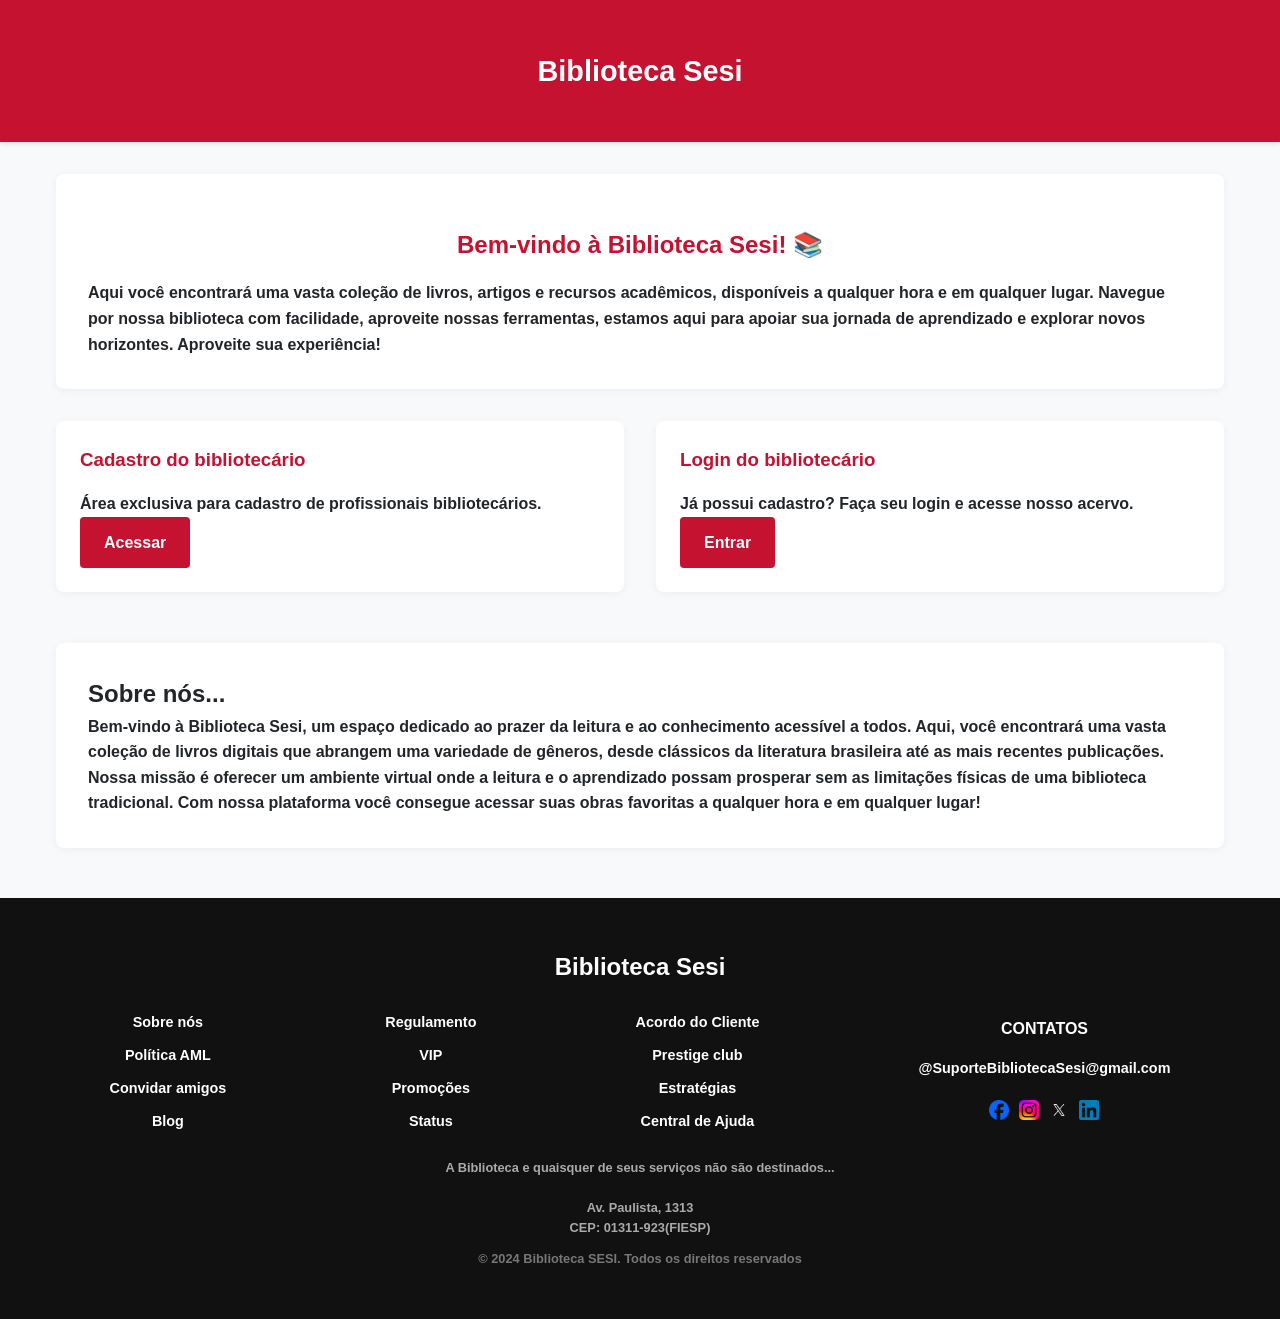
<file: index.html>
<!DOCTYPE html>
<html lang="pt-BR">

<head>
    <meta charset="UTF-8">
    <meta name="viewport" content="width=device-width, initial-scale=1.0">
    <title>Biblioteca Sesi - Portal de Conhecimento</title>
    <link rel="stylesheet" href="css/estilo.css">
    <link rel="icon" href="img/livro.png">
</head>

<body>
    <header class="cabecalho-principal">
        <nav class="navegacao-index">
            <a style="display: flex; justify-content: center;" href="index.html" class="logo">Biblioteca Sesi</a>
        </nav>
    </header>

    <main class="main">
        <section class="secao-bem-vindo">
            <h1 class="titulo-bem-vindo">Bem-vindo à Biblioteca Sesi! 📚</h1>
            <p>
                Aqui você encontrará uma vasta coleção de livros, artigos e recursos acadêmicos,
                disponíveis a qualquer hora e em qualquer lugar. Navegue por nossa biblioteca com facilidade,
                aproveite nossas ferramentas, estamos aqui para apoiar sua jornada de aprendizado e explorar
                novos horizontes. Aproveite sua experiência!
            </p>
        </section>

        <div class="container-cards">
            <div class="card">
                <h3>Cadastro do bibliotecário</h3>
                <p>Área exclusiva para cadastro de profissionais bibliotecários.</p>
                <a href="Cadastro_De_Usuário.html" class="btn">Acessar</a>
            </div>

            <div class="card">
                <h3>Login do bibliotecário</h3>
                <p>Já possui cadastro? Faça seu login e acesse nosso acervo.</p>
                <a href="login_usuário.html" class="btn">Entrar</a>
            </div>


        </div>
        <br><br>
        <section class="secao-bem-vindo">
            <h2>Sobre nós...</h2>
            <p>
                Bem-vindo à Biblioteca Sesi, um espaço dedicado ao prazer da leitura e ao conhecimento
                acessível a todos. Aqui, você encontrará uma vasta coleção de livros digitais que abrangem
                uma variedade de gêneros, desde clássicos da literatura brasileira até as mais recentes
                publicações. Nossa missão é oferecer um ambiente virtual onde a leitura e o aprendizado
                possam prosperar sem as limitações físicas de uma biblioteca tradicional. Com nossa
                plataforma você consegue acessar suas obras favoritas a qualquer hora e em qualquer lugar!
            </p>
        </section>
    </main>

    <footer class="rodape-principal">
        <div class="container">
            <div class="logo">
                <p>Biblioteca Sesi</p>
            </div>

            <div class="rodape-links">
                <div class="informacoes">
                    <a href="#">Sobre nós</a>
                    <a href="#">Política AML</a>
                    <a href="#">Convidar amigos</a>
                    <a href="#">Blog</a>
                </div>

                <div class="informacoes">
                    <a href="#">Regulamento</a>
                    <a href="#">VIP</a>
                    <a href="#">Promoções</a>
                    <a href="#">Status</a>
                </div>

                <div class="informacoes">
                    <a href="#">Acordo do Cliente</a>
                    <a href="#">Prestige club</a>
                    <a href="#">Estratégias</a>
                    <a href="#">Central de Ajuda</a>
                </div>

                <div class="redes-sociais">
                    <p>CONTATOS</p>
                    <a href="mailto:support@biblioteca.com">@SuporteBibliotecaSesi@gmail.com</a>
                    <div class="social-icons">
                        <a href="#"><img src="img/download-removebg-preview1.png" alt="Facebook"></a>
                        <a href="#"><img src="img/download__1_-removebg-preview.png" alt="Instagram"></a>
                        <a href="#"><img src="img/x.png" alt="Twitter"></a>
                        <a href="#"><img src="img/likendin.png" alt="Telegram"></a>
                    </div>
                </div>
            </div>

            <div class="aviso-legal">
                <p>A Biblioteca e quaisquer de seus serviços não são destinados...</p>
            </div>

            <div class="endereco">
                <p>Av. Paulista, 1313<br>CEP: 01311-923(FIESP)</p>
            </div>

            <p class="copyright">© 2024 Biblioteca SESI. Todos os direitos reservados</p>
        </div>
    </footer>
    <div vw class="enabled">
        <div vw-access-button class="active"></div>
        <div vw-plugin-wrapper>
            <div class="vw-plugin-top-wrapper"></div>
        </div>
    </div>
    <script src="https://vlibras.gov.br/app/vlibras-plugin.js"></script>
    <script>
        new window.VLibras.Widget('https://vlibras.gov.br/app');
    </script>

</body>

</html>
</file>
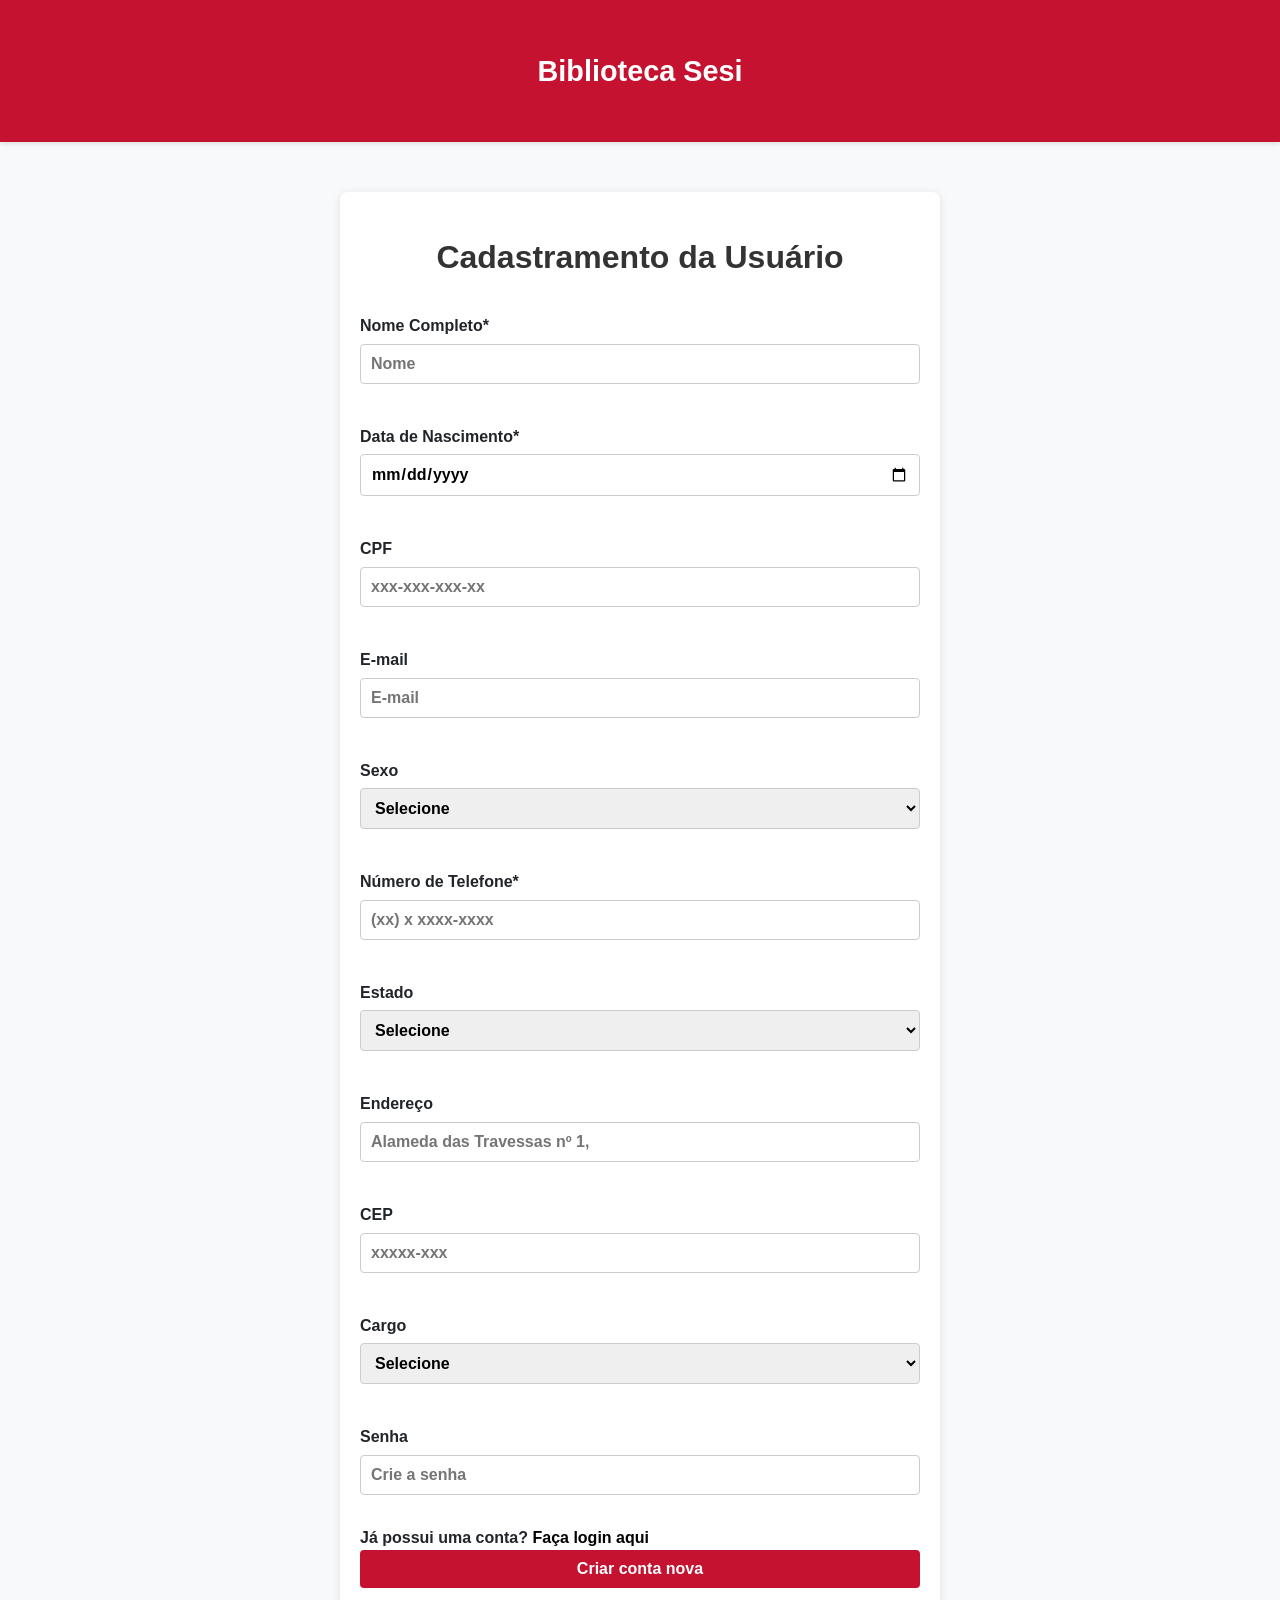
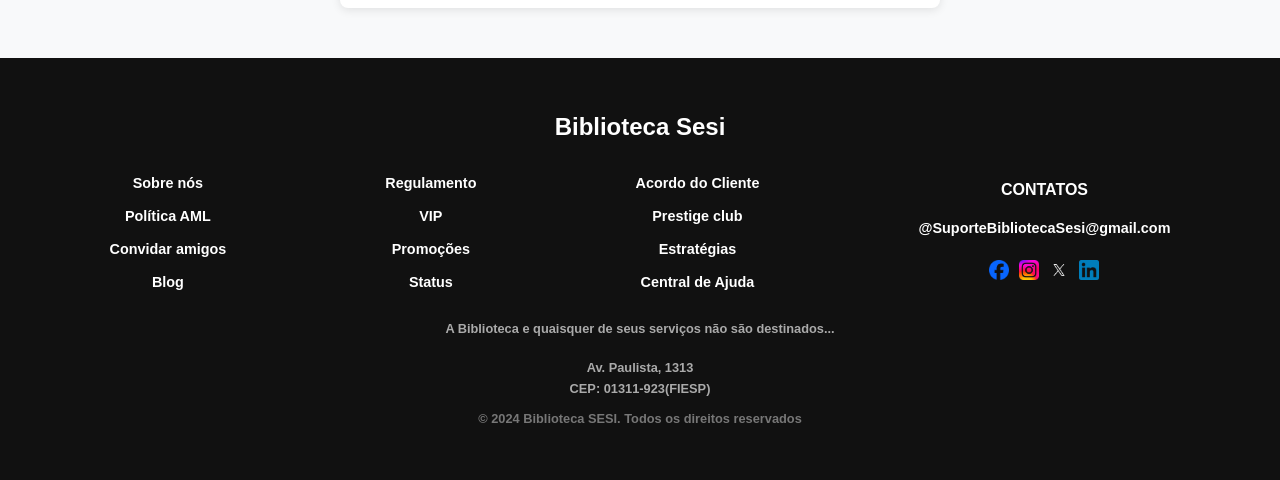
<file: Cadastro_De_Usuário.html>
<!DOCTYPE html>
<html lang="pt-br">

<head>
    <meta charset="UTF-8">
    <meta name="viewport" content="width=device-width, initial-scale=1.0">
    <title>Cadastro de Usuário | Biblioteca SESI</title>
    <link rel="icon" href="img/livro.png">
    <link rel="stylesheet" href="css/estilo.css">
</head>

<body>
    <header class="cabecalho-principal">
        <nav class="navegacao-index">
            <a style="display: flex; justify-content: center;" href="index.html" class="logo">Biblioteca Sesi</a>
        </nav>
    </header>

    <main class="main-content">
        <form action="Cadastro_De_Usuario.php" method="post" class="form-cadastro">
            <h1 class="form-title">Cadastramento da Usuário</h1>

            <div class="form-group">
                <label for="nome" class="form-label">Nome Completo*</label>
                <input type="text" id="nome" name="nome" placeholder="Nome" required class="form-input">
            </div>

            <div class="form-group">
                <label for="dt_de_nasc" class="form-label">Data de Nascimento*</label>
                <input type="date" id="dt_de_nasc" name="dt_de_nasc" required class="form-input">
            </div>

            <div class="form-group">
                <label for="cpf" class="form-label">CPF</label>
                <input type="text" id="cpf" name="cpf" placeholder="xxx-xxx-xxx-xx" maxlength="14" required
                    class="form-input">
            </div>

            <div class="form-group">
                <label for="email" class="form-label">E-mail</label>
                <input type="email" id="email" name="email" placeholder="E-mail" required class="form-input">
            </div>

            <div class="form-group">
                <label for="sexo" class="form-label">Sexo</label>
                <select name="sexo" id="sexo" class="form-select" required>
                    <option value="selecione">Selecione</option>
                    <option value="masculino">Masculino</option>
                    <option value="feminino">Feminino</option>
                </select>
            </div>

            <div class="form-group">
                <label for="tel" class="form-label">Número de Telefone*</label>
                <input type="text" id="tel" name="telefone" placeholder="(xx) x xxxx-xxxx" required maxlength="13"
                    class="form-input">
            </div>

            <div class="form-group">
                <label for="estado" class="form-label">Estado</label>
                <select id="estado" name="estado" class="form-select" required>
                    <option value="selecione">Selecione</option>
                    <optgroup label="Sudeste">
                        <option value="saopaulo">São Paulo</option>
                        <option value="riodejaneiro">Rio de Janeiro</option>
                        <option value="minasgerais">Minas Gerais</option>
                        <option value="espiritosanto">Espírito Santo</option>
                    </optgroup>
                    <optgroup label="Sul">
                        <option value="parana">Paraná</option>
                        <option value="santacatarina">Santa Catarina</option>
                        <option value="riograndedosul">Rio Grande do Sul</option>
                    </optgroup>
                    <optgroup label="Centro-Oeste">
                        <option value="goias">Goiás</option>
                        <option value="matogrosso">Mato Grosso</option>
                        <option value="matogrossodosul">Mato Grosso do Sul</option>
                    </optgroup>
                    <optgroup label="Norte">
                        <option value="amazonas">Amazonas</option>
                        <option value="para">Pará</option>
                        <option value="acre">Acre</option>
                        <option value="amapa">Amapá</option>
                        <option value="rondonia">Rondônia</option>
                        <option value="roraima">Roraima</option>
                        <option value="tocantins">Tocantins</option>
                    </optgroup>
                    <optgroup label="Nordeste">
                        <option value="bahia">Bahia</option>
                        <option value="alagoas">Alagoas</option>
                        <option value="ceara">Ceará</option>
                        <option value="maranhao">Maranhão</option>
                        <option value="paraiba">Paraíba</option>
                        <option value="pernambuco">Pernambuco</option>
                        <option value="piaui">Piauí</option>
                        <option value="riograndedonorte">Rio Grande do Norte</option>
                        <option value="sergipe">Sergipe</option>
                    </optgroup>
                </select>
            </div>

            <div class="form-group">
                <label for="endereco" class="form-label">Endereço</label>
                <input type="text" id="endereco" name="endereco" placeholder="Alameda das Travessas nº 1," required
                    class="form-input">
            </div>

            <div class="form-group">
                <label for="cep" class="form-label">CEP</label>
                <input type="text" id="cep" name="cep" placeholder="xxxxx-xxx" maxlength="9" required
                    class="form-input">
            </div>

            <div class="form-group">
                <label for="cargo" class="form-label">Cargo</label>
                <select name="cargo" id="cargo" class="form-select" required>
                    <option value="selecione">Selecione</option>
                    <option value="professor(a)">Professor(a)</option>
                    <option value="diretor(a)">Direitor(a)</option>
                    <option value="coordenador(a)">Coordenador(a)</option>
                    <option value="reitor(a)">Reitor(a)</option>
                    <option value="direito(a)">Direito(a)</option>
                    <option value="procurador_institucional">Procurador Institucional</option>
                </select>
            </div>

            <div class="form-group">
                <label for="senha" class="form-label">Senha</label>
                <input type="password" id="senha" name="senha" placeholder="Crie a senha" minlength="6" maxlength="20"
                    required class="form-input">
            </div>

            <p class="texto-ajuda">Já possui uma conta? <a href="login_usuário.html">Faça login aqui</a></p>
            <button type="submit" class="form-button">Criar conta nova</button>
        </form>
    </main>
    <footer class="rodape-principal">
        <div class="container">
            <div class="logo">
                <p>Biblioteca Sesi</p>
            </div>

            <div class="rodape-links">
                <div class="informacoes">
                    <a href="#">Sobre nós</a>
                    <a href="#">Política AML</a>
                    <a href="#">Convidar amigos</a>
                    <a href="#">Blog</a>
                </div>

                <div class="informacoes">
                    <a href="#">Regulamento</a>
                    <a href="#">VIP</a>
                    <a href="#">Promoções</a>
                    <a href="#">Status</a>
                </div>

                <div class="informacoes">
                    <a href="#">Acordo do Cliente</a>
                    <a href="#">Prestige club</a>
                    <a href="#">Estratégias</a>
                    <a href="#">Central de Ajuda</a>
                </div>

                <div class="redes-sociais">
                    <p>CONTATOS</p>
                    <a href="mailto:support@biblioteca.com">@SuporteBibliotecaSesi@gmail.com</a>
                    <div class="social-icons">
                        <a href="#"><img src="img/download-removebg-preview1.png" alt="Facebook"></a>
                        <a href="#"><img src="img/download__1_-removebg-preview.png" alt="Instagram"></a>
                        <a href="#"><img src="img/x.png" alt="Twitter"></a>
                        <a href="#"><img src="img/likendin.png" alt="Telegram"></a>
                    </div>
                </div>
            </div>

            <div class="aviso-legal">
                <p>A Biblioteca e quaisquer de seus serviços não são destinados...</p>
            </div>

            <div class="endereco">
                <p>Av. Paulista, 1313<br>CEP: 01311-923(FIESP)</p>
            </div>

            <p class="copyright">© 2024 Biblioteca SESI. Todos os direitos reservados</p>
        </div>
    </footer>
    <div vw class="enabled">
        <div vw-access-button class="active"></div>
        <div vw-plugin-wrapper>
            <div class="vw-plugin-top-wrapper"></div>
        </div>
    </div>
    <script src="https://vlibras.gov.br/app/vlibras-plugin.js"></script>
    <script>
        new window.VLibras.Widget('https://vlibras.gov.br/app');
    </script>
</body>

</html>
</file>
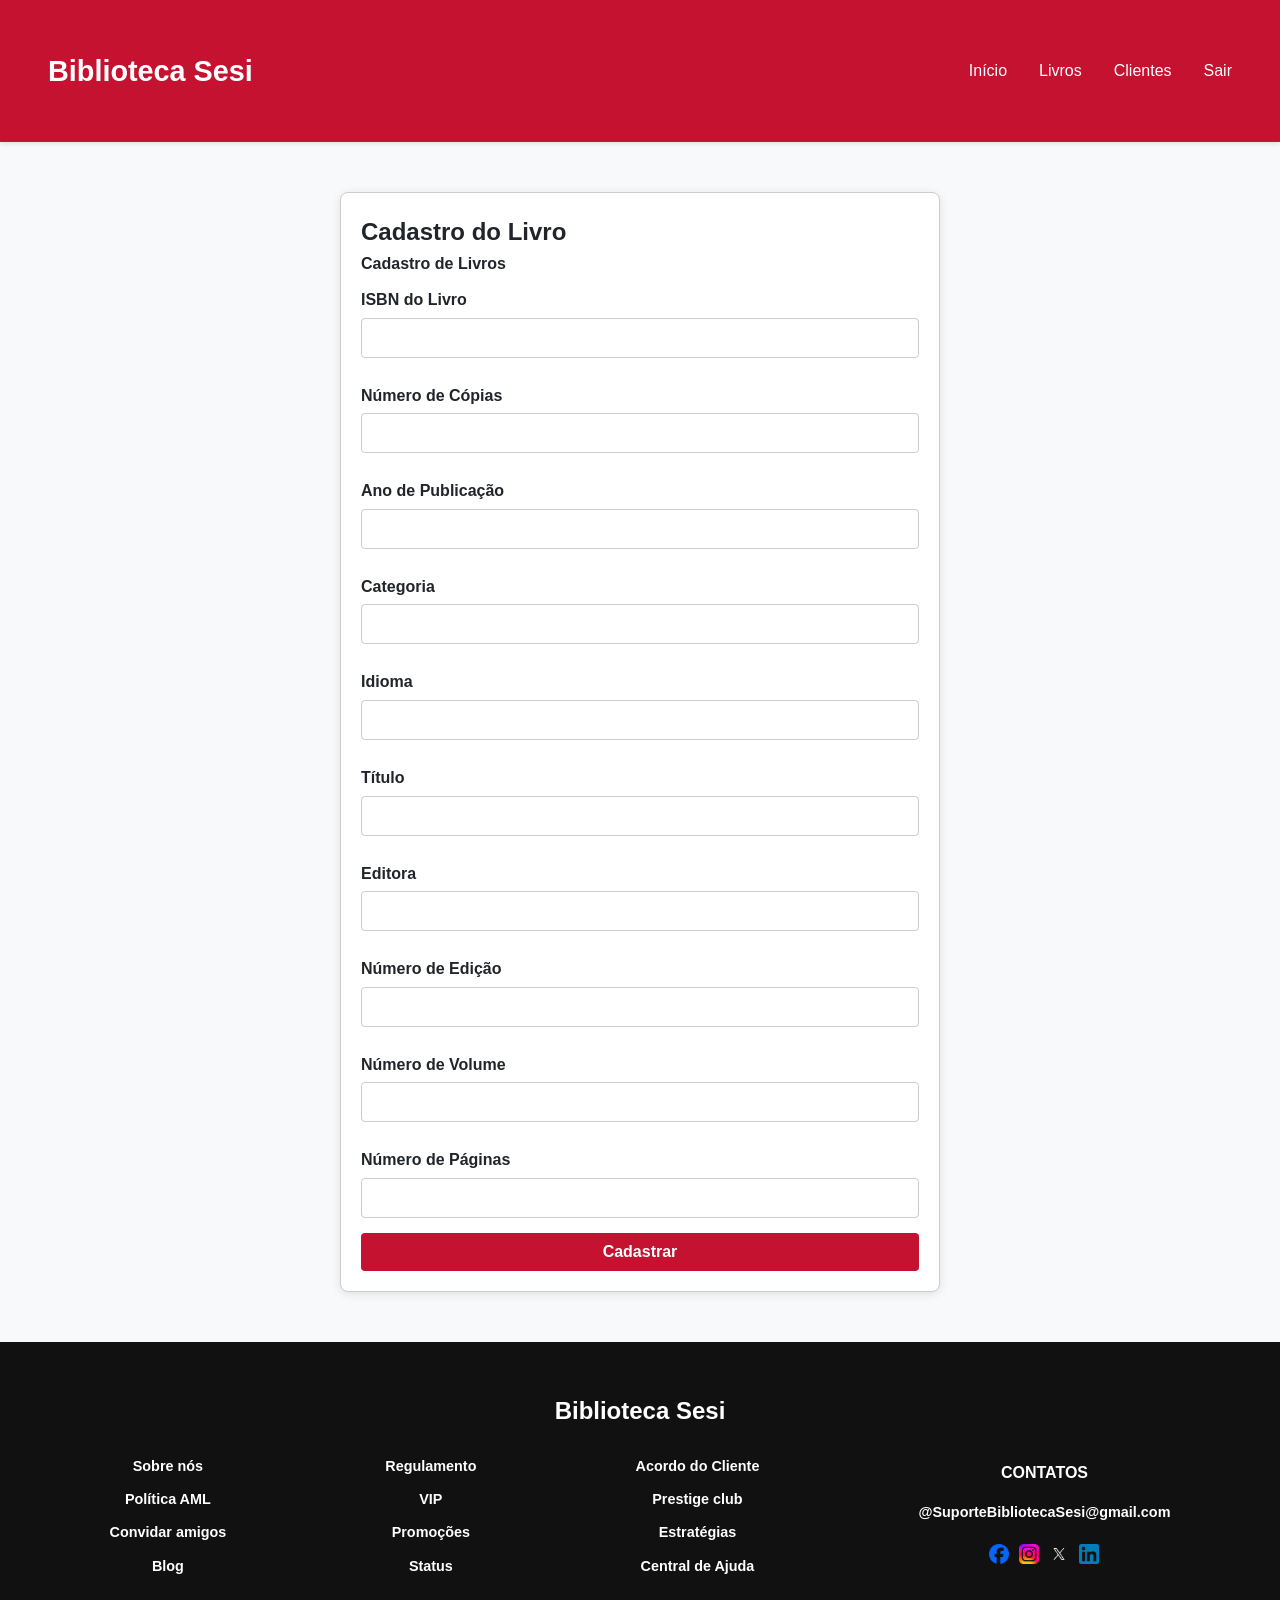
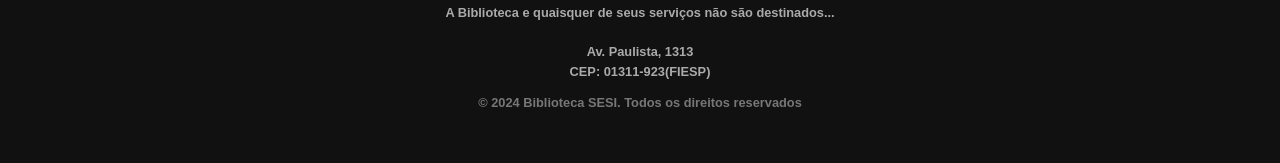
<file: cadastro_do_livro.html>
<!DOCTYPE html>
<html lang="pt-br">

<head>
    <meta charset="UTF-8">
    <meta name="viewport" content="width=device-width, initial-scale=1.0">
    <title>Estoque de livros | Biblioteca SESI</title>
    <link rel="stylesheet" href="css/estilo.css">
    <link rel="icon" href="img/livro.png">
</head>

<body>
    <header class="cabecalho-principal">
        <nav class="navegacao">
            <a href="menu.html" class="logo">Biblioteca Sesi</a>
            <div class="links-nav">
                <a href="menu.html">Início</a>
                <a href="#">Livros</a>
                <a href="#">Clientes</a>
                <a style="text-decoration: none; color: white;" href="index.html">Sair</a>
            </div>
        </nav>
    </header>
    <div class="corpo">
        <h2 class="titulo">Cadastro do Livro</h2>
        <form action="cadastro_do_livro.php" method="post" class="form-cadastro-livro">
            <div class="formato6">
                <p>Cadastro de Livros</p>

                <div class="campo">
                    <label for="isbn" class="form-label">ISBN do Livro</label>
                    <input type="text" id="isbn" name="isbn" required class="form-input">
                </div>

                <div class="campo">
                    <label for="num_copias" class="form-label">Número de Cópias</label>
                    <input type="number" id="num_copias" name="numero_copias" required class="form-input">
                </div>

                <div class="campo">
                    <label for="num_copias" class="form-label">Ano de Publicação</label>
                    <input type="number" id="num_copias" name="ano_publicacao" required class="form-input">
                </div>

                <div class="campo">
                    <label for="categoria" class="form-label">Categoria</label>
                    <input type="text" id="categoria" name="categoria" required class="form-input">
                </div>

                <div class="campo">
                    <label for="idioma" class="form-label">Idioma</label>
                    <input type="text" id="idioma" name="idioma" required class="form-input">
                </div>

                <div class="campo">
                    <label for="titulo" class="form-label">Título</label>
                    <input type="text" id="titulo" name="titulo" required class="form-input">
                </div>

                <div class="campo">
                    <label for="editora" class="form-label">Editora</label>
                    <input type="text" id="editora" name="editora" required class="form-input">
                </div>

                <div class="campo">
                    <label for="num_edicao" class="form-label">Número de Edição</label>
                    <input type="number" id="num_edicao" name="numero_edicao" required class="form-input">
                </div>

                <div class="campo">
                    <label for="num_volume" class="form-label">Número de Volume</label>
                    <input type="text" id="num_volume" name="numero_volume" required class="form-input">
                </div>

                <div class="campo">
                    <label for="num_paginas" class="form-label">Número de Páginas</label>
                    <input type="text" id="num_paginas" name="numero_paginas" required class="form-input">
                </div>

                <button type="submit" class="form-button">Cadastrar</button>
            </div>
        </form>
    </div>

    <footer class="rodape-principal">
        <div class="container">
            <div class="logo">
                <p>Biblioteca Sesi</p>
            </div>

            <div class="rodape-links">
                <div class="informacoes">
                    <a href="#">Sobre nós</a>
                    <a href="#">Política AML</a>
                    <a href="#">Convidar amigos</a>
                    <a href="#">Blog</a>
                </div>

                <div class="informacoes">
                    <a href="#">Regulamento</a>
                    <a href="#">VIP</a>
                    <a href="#">Promoções</a>
                    <a href="#">Status</a>
                </div>

                <div class="informacoes">
                    <a href="#">Acordo do Cliente</a>
                    <a href="#">Prestige club</a>
                    <a href="#">Estratégias</a>
                    <a href="#">Central de Ajuda</a>
                </div>

                <div class="redes-sociais">
                    <p>CONTATOS</p>
                    <a href="mailto:support@biblioteca.com">@SuporteBibliotecaSesi@gmail.com</a>
                    <div class="social-icons">
                        <a href="#"><img src="img/download-removebg-preview1.png" alt="Facebook"></a>
                        <a href="#"><img src="img/download__1_-removebg-preview.png" alt="Instagram"></a>
                        <a href="#"><img src="img/x.png" alt="Twitter"></a>
                        <a href="#"><img src="img/likendin.png" alt="Telegram"></a>
                    </div>
                </div>
            </div>

            <div class="aviso-legal">
                <p>A Biblioteca e quaisquer de seus serviços não são destinados...</p>
            </div>

            <div class="endereco">
                <p>Av. Paulista, 1313<br>CEP: 01311-923(FIESP)</p>
            </div>

            <p class="copyright">© 2024 Biblioteca SESI. Todos os direitos reservados</p>
        </div>
    </footer>
    <div vw class="enabled">
        <div vw-access-button class="active"></div>
        <div vw-plugin-wrapper>
            <div class="vw-plugin-top-wrapper"></div>
        </div>
    </div>
    <script src="https://vlibras.gov.br/app/vlibras-plugin.js"></script>
    <script>
        new window.VLibras.Widget('https://vlibras.gov.br/app');
    </script>
</body>

</html>
</file>
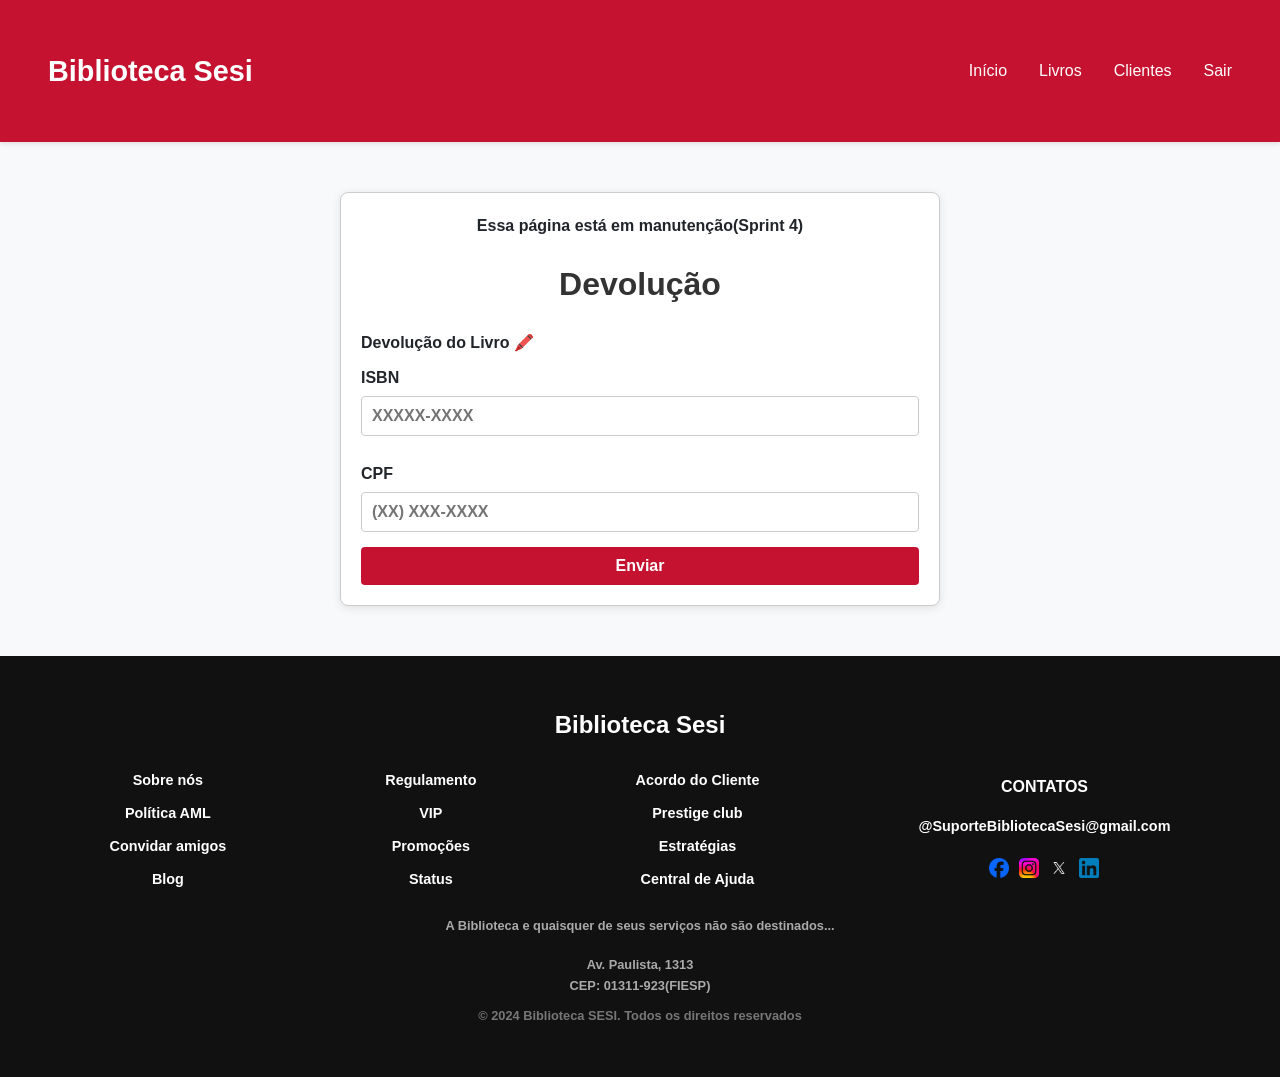
<file: devolução.html>
<!DOCTYPE html>
<html lang="en">

<head>
  <meta charset="UTF-8">
  <meta name="viewport" content="width=device-width, initial-scale=1.0">
  <title>Biblioteca Sesi</title>
  <link rel="stylesheet" href="css/estilo.css">
  <link rel="icon" href="img/livro.png">
</head>

<body>
  <header class="cabecalho-principal">
    <nav class="navegacao">
        <a href="menu.html" class="logo">Biblioteca Sesi</a>
        <div class="links-nav">
            <a href="menu.html">Início</a>
            <a href="#">Livros</a>
            <a href="#">Clientes</a>
            <a style="text-decoration: none; color: white;" href="index.html">Sair</a>
        </div>
    </nav>
</header>
  <div class="corpo">
    <p style="text-align: center;">Essa página está em manutenção(Sprint 4)</p>
    <h1 class="titulo">Devolução</h1>

    <form action="devolucao.php" method="post" class="form-devolucao">
      <div class="formato4">
        <p>Devolução do Livro 🖍️</p>

        <div class="campo">
          <label for="isbn" class="form-label">ISBN</label>
          <input type="text" id="isbn" name="isbn" placeholder="XXXXX-XXXX" required class="form-input">
        </div>

        <div class="campo">
          <label for="cpf" class="form-label">CPF</label>
          <input type="text" id="cpf" name="cpf" placeholder="(XX) XXX-XXXX" required class="form-input">
        </div>

        <button type="submit" class="form-button">Enviar</button>
      </div>
    </form>
  </div>

  <footer class="rodape-principal">
    <div class="container">
      <div class="logo">
        <p>Biblioteca Sesi</p>
      </div>

      <div class="rodape-links">
        <div class="informacoes">
          <a href="#">Sobre nós</a>
          <a href="#">Política AML</a>
          <a href="#">Convidar amigos</a>
          <a href="#">Blog</a>
        </div>

        <div class="informacoes">
          <a href="#">Regulamento</a>
          <a href="#">VIP</a>
          <a href="#">Promoções</a>
          <a href="#">Status</a>
        </div>

        <div class="informacoes">
          <a href="#">Acordo do Cliente</a>
          <a href="#">Prestige club</a>
          <a href="#">Estratégias</a>
          <a href="#">Central de Ajuda</a>
        </div>

        <div class="redes-sociais">
          <p>CONTATOS</p>
          <a href="mailto:support@biblioteca.com">@SuporteBibliotecaSesi@gmail.com</a>
          <div class="social-icons">
            <a href="#"><img src="img/download-removebg-preview1.png" alt="Facebook"></a>
            <a href="#"><img src="img/download__1_-removebg-preview.png" alt="Instagram"></a>
            <a href="#"><img src="img/x.png" alt="Twitter"></a>
            <a href="#"><img src="img/likendin.png" alt="Telegram"></a>
          </div>
        </div>
      </div>

      <div class="aviso-legal">
        <p>A Biblioteca e quaisquer de seus serviços não são destinados...</p>
      </div>

      <div class="endereco">
        <p>Av. Paulista, 1313<br>CEP: 01311-923(FIESP)</p>
      </div>

      <p class="copyright">© 2024 Biblioteca SESI. Todos os direitos reservados</p>
    </div>
  </footer>
  <div vw class="enabled">
    <div vw-access-button class="active"></div>
    <div vw-plugin-wrapper>
      <div class="vw-plugin-top-wrapper"></div>
    </div>
  </div>
  <script src="https://vlibras.gov.br/app/vlibras-plugin.js"></script>
  <script>
    new window.VLibras.Widget('https://vlibras.gov.br/app');
  </script>
</body>

</html>
</file>
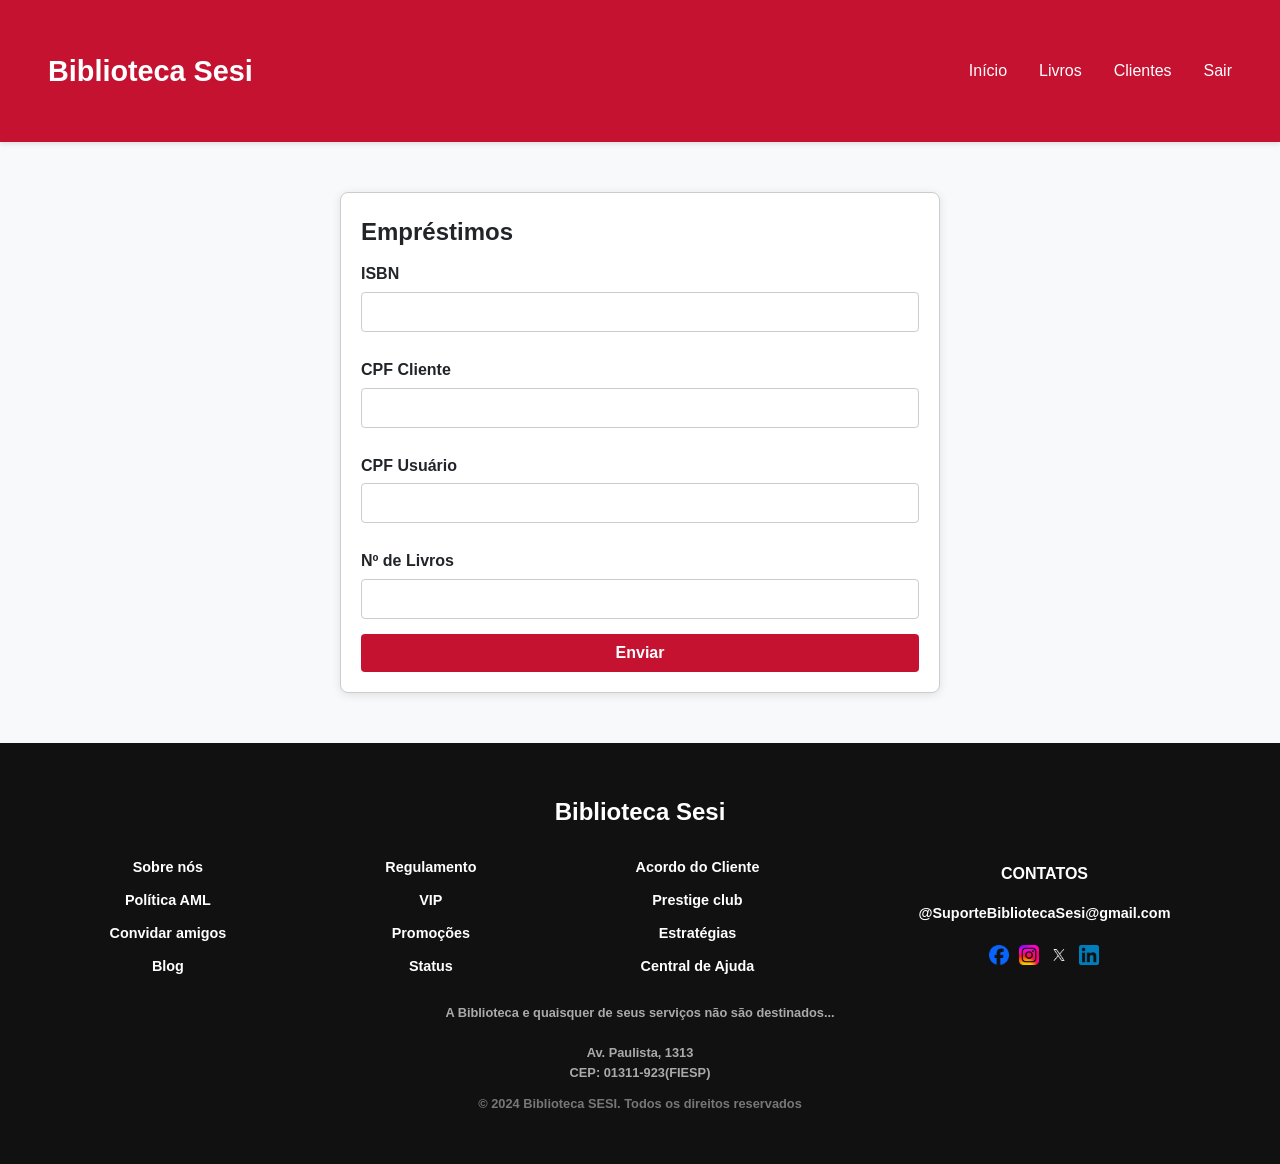
<file: Empréstimo.html>
<!DOCTYPE html>
<html lang="pt-br">

<head>
    <meta charset="UTF-8">
    <meta name="viewport" content="width=device-width, initial-scale=1.0">
    <title>Cadastro Do Empréstimo</title>
    <link rel="stylesheet" href="css/estilo.css">
    <link rel="icon" href="img/livro.png">
</head>

<body>
    <header class="cabecalho-principal">
        <nav class="navegacao">
            <a href="menu.html" class="logo">Biblioteca Sesi</a>
            <div class="links-nav">
                <a href="menu.html">Início</a>
                <a href="#">Livros</a>
                <a href="#">Clientes</a>
                <a style="text-decoration: none; color: white;" href="index.html">Sair</a>
            </div>
        </nav>
    </header>
    <div class="corpo">
        <div class="formato4">
            <h2>Empréstimos</h2>
            <form action="Emprestimo.php" method="post" class="form-emprestimo">

                <div class="campo">
                    <label for="isbn" class="form-label">ISBN</label>
                    <input type="text" id="isbn" name="isbn" required class="form-input">
                </div>

                <div class="campo">
                    <label for="cpf_cliente" class="form-label">CPF Cliente</label>
                    <input type="text" id="cpf_cliente" name="cpf_cliente" required class="form-input">
                </div>

                <div class="campo">
                    <label for="cpf_usuario" class="form-label">CPF Usuário</label>
                    <input type="text" id="cpf_usuario" name="cpf_usuario" required class="form-input">
                </div>

                <div class="campo">
                    <label for="num_livros" class="form-label">Nº de Livros</label>
                    <input type="number" id="num_livros" name="num_livros" required class="form-input">
                </div>

                <button type="submit" class="form-button">Enviar</button>
            </form>
        </div>
    </div>

    <footer class="rodape-principal">
        <div class="container">
            <div class="logo">
                <p>Biblioteca Sesi</p>
            </div>

            <div class="rodape-links">
                <div class="informacoes">
                    <a href="#">Sobre nós</a>
                    <a href="#">Política AML</a>
                    <a href="#">Convidar amigos</a>
                    <a href="#">Blog</a>
                </div>

                <div class="informacoes">
                    <a href="#">Regulamento</a>
                    <a href="#">VIP</a>
                    <a href="#">Promoções</a>
                    <a href="#">Status</a>
                </div>

                <div class="informacoes">
                    <a href="#">Acordo do Cliente</a>
                    <a href="#">Prestige club</a>
                    <a href="#">Estratégias</a>
                    <a href="#">Central de Ajuda</a>
                </div>

                <div class="redes-sociais">
                    <p>CONTATOS</p>
                    <a href="mailto:support@biblioteca.com">@SuporteBibliotecaSesi@gmail.com</a>
                    <div class="social-icons">
                        <a href="#"><img src="img/download-removebg-preview1.png" alt="Facebook"></a>
                        <a href="#"><img src="img/download__1_-removebg-preview.png" alt="Instagram"></a>
                        <a href="#"><img src="img/x.png" alt="Twitter"></a>
                        <a href="#"><img src="img/likendin.png" alt="Telegram"></a>
                    </div>
                </div>
            </div>

            <div class="aviso-legal">
                <p>A Biblioteca e quaisquer de seus serviços não são destinados...</p>
            </div>

            <div class="endereco">
                <p>Av. Paulista, 1313<br>CEP: 01311-923(FIESP)</p>
            </div>

            <p class="copyright">© 2024 Biblioteca SESI. Todos os direitos reservados</p>
        </div>
    </footer>
    <div vw class="enabled">
        <div vw-access-button class="active"></div>
        <div vw-plugin-wrapper>
            <div class="vw-plugin-top-wrapper"></div>
        </div>
    </div>
    <script src="https://vlibras.gov.br/app/vlibras-plugin.js"></script>
    <script>
        new window.VLibras.Widget('https://vlibras.gov.br/app');
    </script>
</body>

</html>
</file>
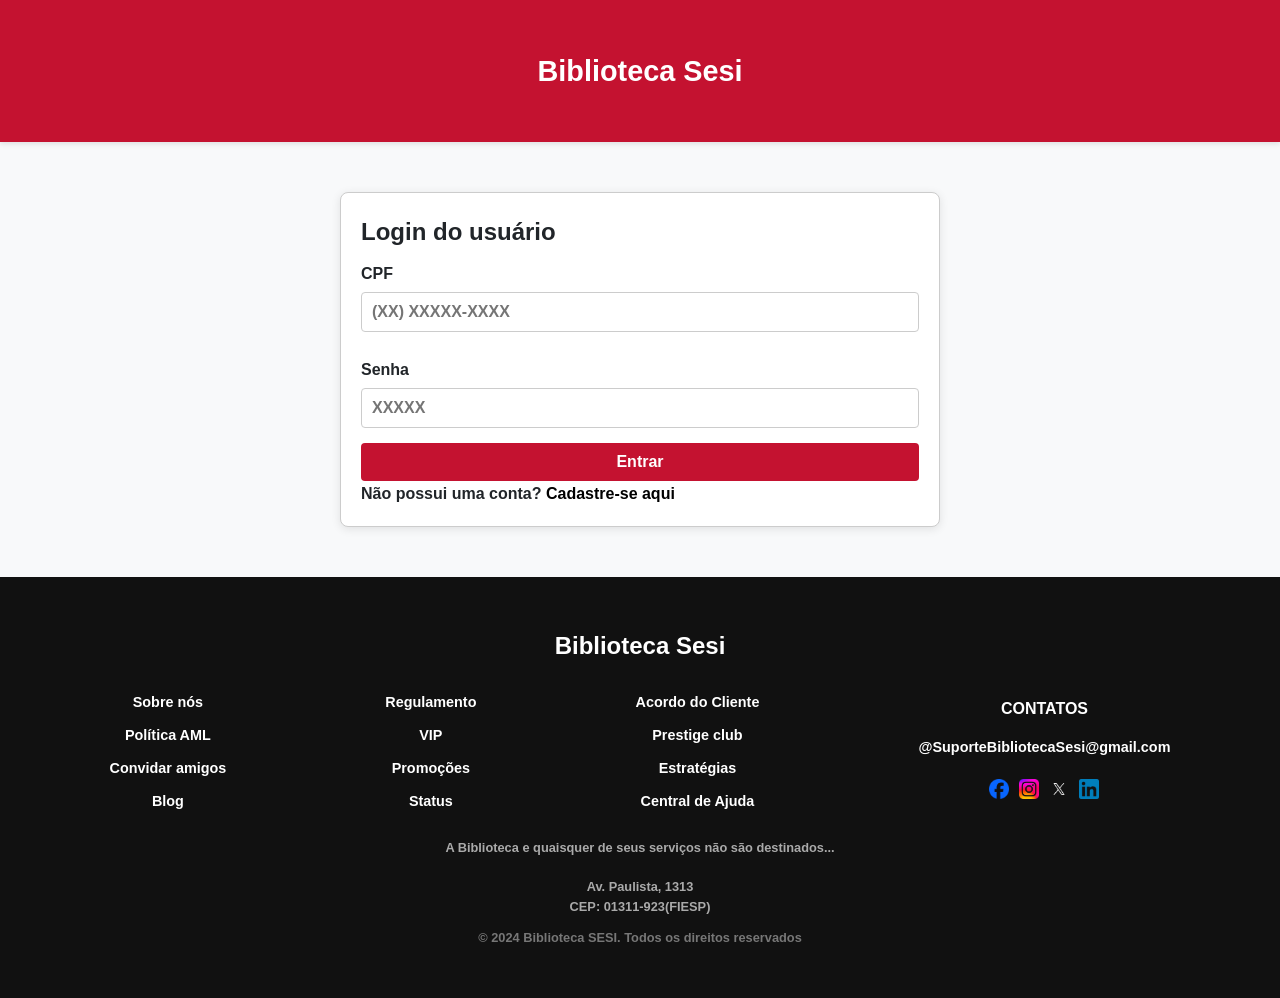
<file: login_usuário.html>
<!DOCTYPE html>
<html lang="pt-BR">

<head>
  <meta charset="UTF-8">
  <meta name="viewport" content="width=device-width, initial-scale=1.0">
  <title>Login | Biblioteca SESI</title>
  <link rel="stylesheet" href="css/estilo.css">
  <link rel="icon" href="img/livro.png">
</head>

<body>
  <header class="cabecalho-principal">
    <nav class="navegacao-index">
      <a style="display: flex; justify-content: center;" href="index.html" class="logo">Biblioteca Sesi</a>
    </nav>
  </header>
  <div class="corpo">
    <h2 class="titulo">Login do usuário</h2>
    <form action="login_usuário.php" method="post" class="form-login">
      <div class="campo">
        <label for="cpf" class="form-label">CPF</label>
        <input type="text" id="cpf" name="cpf" placeholder="(XX) XXXXX-XXXX" required class="form-input">
      </div>

      <div class="campo">
        <label for="senha" class="form-label">Senha</label>
        <input type="password" id="senha" name="senha" placeholder="XXXXX" required class="form-input">
      </div>

      <button type="submit" class="form-button">Entrar</button>
      <p class="texto-ajuda">Não possui uma conta? <a href="Cadastro_De_Usuário.html">Cadastre-se aqui</a></p>
    </form>
  </div>
  <footer class="rodape-principal">
    <div class="container">
      <div class="logo">
        <p>Biblioteca Sesi</p>
      </div>

      <div class="rodape-links">
        <div class="informacoes">
          <a href="#">Sobre nós</a>
          <a href="#">Política AML</a>
          <a href="#">Convidar amigos</a>
          <a href="#">Blog</a>
        </div>

        <div class="informacoes">
          <a href="#">Regulamento</a>
          <a href="#">VIP</a>
          <a href="#">Promoções</a>
          <a href="#">Status</a>
        </div>

        <div class="informacoes">
          <a href="#">Acordo do Cliente</a>
          <a href="#">Prestige club</a>
          <a href="#">Estratégias</a>
          <a href="#">Central de Ajuda</a>
        </div>

        <div class="redes-sociais">
          <p>CONTATOS</p>
          <a href="mailto:support@biblioteca.com">@SuporteBibliotecaSesi@gmail.com</a>
          <div class="social-icons">
            <a href="#"><img src="img/download-removebg-preview1.png" alt="Facebook"></a>
            <a href="#"><img src="img/download__1_-removebg-preview.png" alt="Instagram"></a>
            <a href="#"><img src="img/x.png" alt="Twitter"></a>
            <a href="#"><img src="img/likendin.png" alt="Telegram"></a>
          </div>
        </div>
      </div>

      <div class="aviso-legal">
        <p>A Biblioteca e quaisquer de seus serviços não são destinados...</p>
      </div>

      <div class="endereco">
        <p>Av. Paulista, 1313<br>CEP: 01311-923(FIESP)</p>
      </div>

      <p class="copyright">© 2024 Biblioteca SESI. Todos os direitos reservados</p>
    </div>
  </footer>
  <div vw class="enabled">
    <div vw-access-button class="active"></div>
    <div vw-plugin-wrapper>
      <div class="vw-plugin-top-wrapper"></div>
    </div>
  </div>
  <script src="https://vlibras.gov.br/app/vlibras-plugin.js"></script>
  <script>
    new window.VLibras.Widget('https://vlibras.gov.br/app');
  </script>
</body>

</html>
</file>
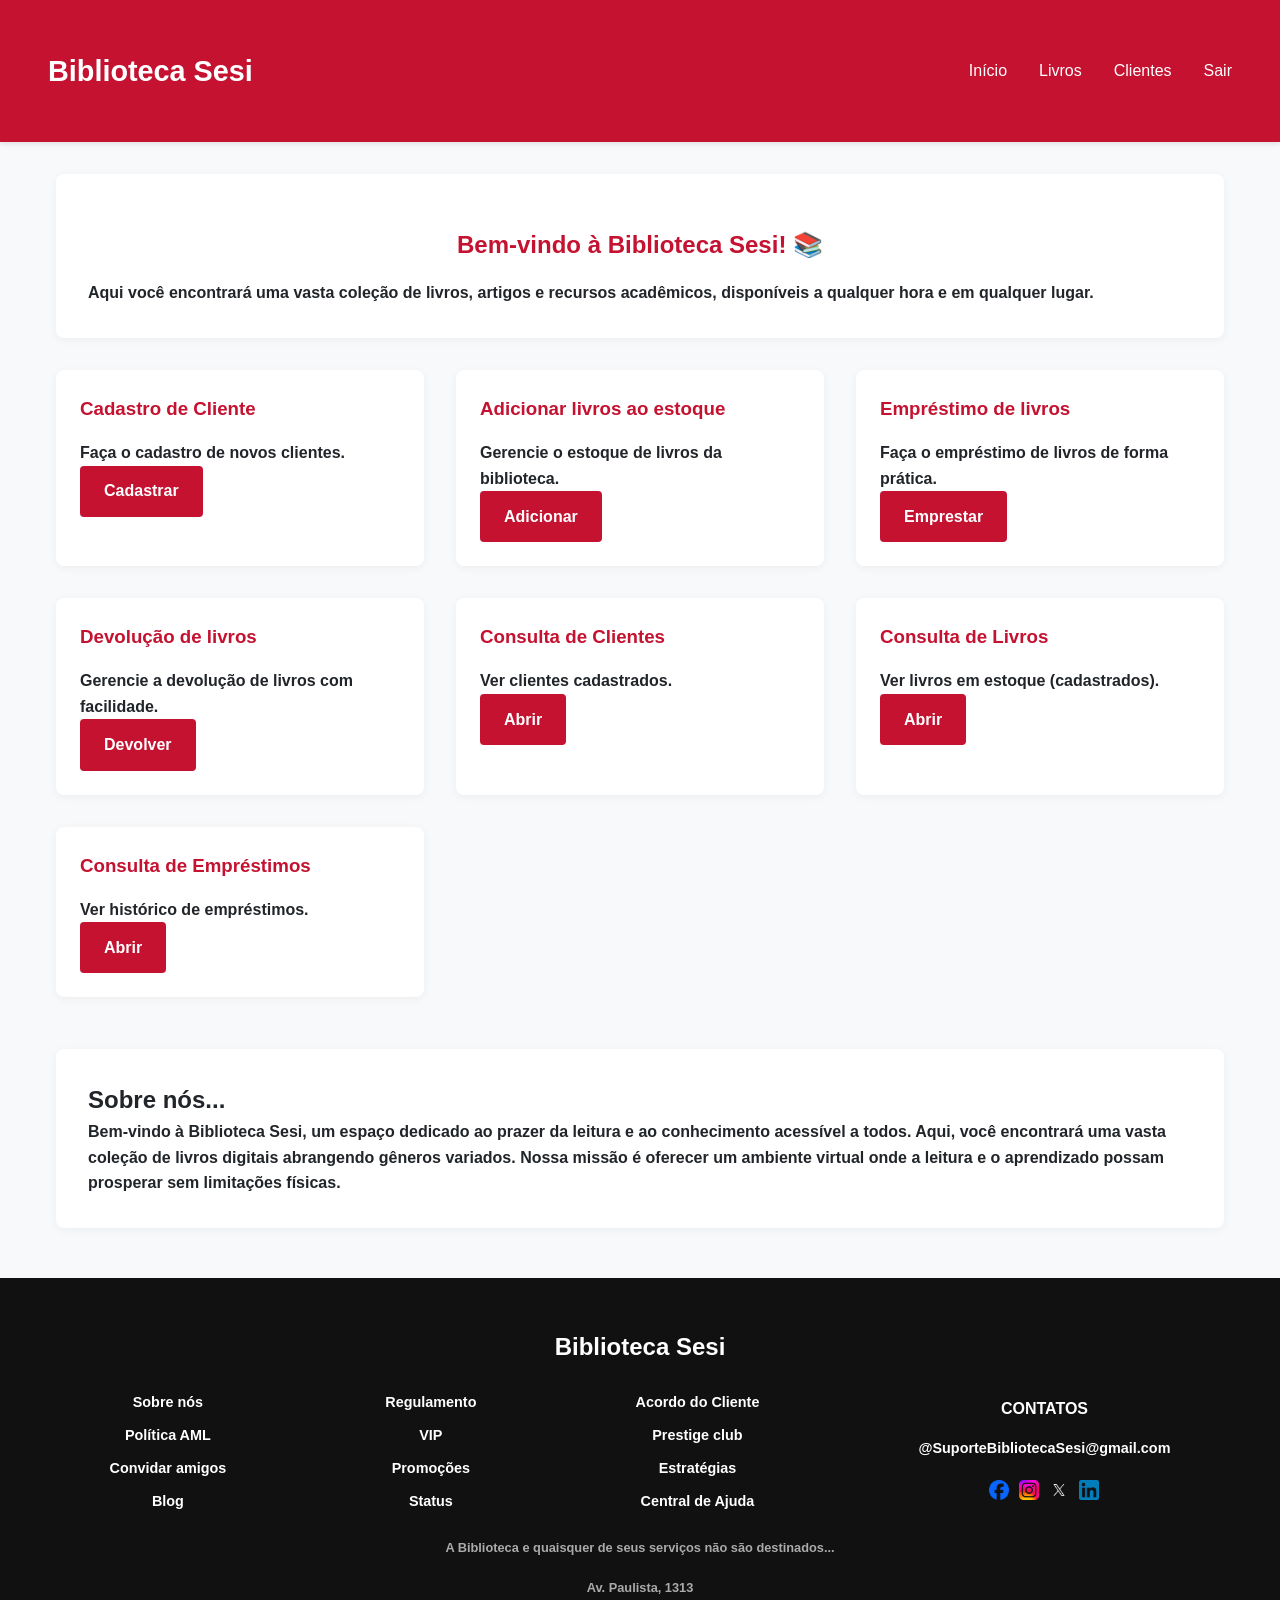
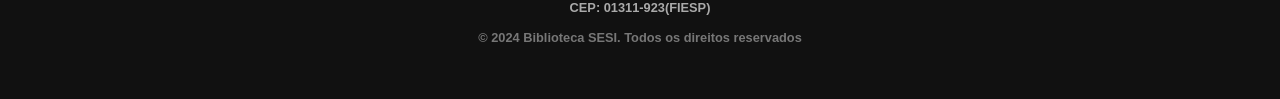
<file: menu.html>
<!DOCTYPE html>
<html lang="pt-BR">

<head>
    <meta charset="UTF-8">
    <meta name="viewport" content="width=device-width, initial-scale=1.0">
    <title>Página Inicial | Biblioteca SESI</title>
    <link rel="stylesheet" href="css/estilo.css">
    <link rel="icon" href="img/livro.png">
</head>

<body>
    <header class="cabecalho-principal">
        <nav class="navegacao">
            <a href="menu.html" class="logo">Biblioteca Sesi</a>
            <div class="links-nav">
                <a href="menu.html">Início</a>
                <a href="#">Livros</a>
                <a href="#">Clientes</a>
                <a style="text-decoration: none; color: white;" href="index.html">Sair</a>
            </div>
        </nav>
    </header>

    <main class="main">
        <section class="secao-bem-vindo">
            <h1 class="titulo-bem-vindo">Bem-vindo à Biblioteca Sesi! 📚</h1>
            <p>
                Aqui você encontrará uma vasta coleção de livros, artigos e recursos acadêmicos, disponíveis a qualquer
                hora e em qualquer lugar.
            </p>
        </section>

        <div class="container-cards">
            <div class="card">
                <h3>Cadastro de Cliente</h3>
                <p>Faça o cadastro de novos clientes.</p>
                <a href="Cadastro_De_Cliente.html" class="btn">Cadastrar</a>
            </div>


            <div class="card">
                <h3>Adicionar livros ao estoque</h3>
                <p>Gerencie o estoque de livros da biblioteca.</p>
                <a href="cadastro_do_livro.html" class="btn">Adicionar</a>
            </div>


            <div class="card">
                <h3>Empréstimo de livros</h3>
                <p>Faça o empréstimo de livros de forma prática.</p>
                <a href="Empréstimo.html" class="btn">Emprestar</a>
            </div>

            <div class="card">
                <h3>Devolução de livros</h3>
                <p>Gerencie a devolução de livros com facilidade.</p>
                <a href="devolução.html" class="btn">Devolver</a>
            </div>

            <div class="card">
                <h3>Consulta de Clientes</h3>
                <p>Ver clientes cadastrados.</p>
                <a href="consulta_cliente.php" class="btn">Abrir</a>
            </div>

            <div class="card">
                <h3>Consulta de Livros</h3>
                <p>Ver livros em estoque (cadastrados).</p>
                <a href="consulta_livro.php" class="btn">Abrir</a>
            </div>

            <div class="card">
                <h3>Consulta de Empréstimos</h3>
                <p>Ver histórico de empréstimos.</p>
                <a href="consulta_emprestimos.php" class="btn">Abrir</a>
            </div>

        </div>
        <br><br>
        <section class="secao-bem-vindo">
            <h2>Sobre nós...</h2>
            <p>
                Bem-vindo à Biblioteca Sesi, um espaço dedicado ao prazer da leitura e ao conhecimento acessível a
                todos.
                Aqui,
                você encontrará uma vasta coleção de livros digitais abrangendo gêneros variados. Nossa missão é
                oferecer um
                ambiente virtual onde a leitura e o aprendizado possam prosperar sem limitações físicas.
            </p>
        </section>
    </main>

    <footer class="rodape-principal">
        <div class="container">
            <div class="logo">
                <p>Biblioteca Sesi</p>
            </div>

            <div class="rodape-links">
                <div class="informacoes">
                    <a href="#">Sobre nós</a>
                    <a href="#">Política AML</a>
                    <a href="#">Convidar amigos</a>
                    <a href="#">Blog</a>
                </div>

                <div class="informacoes">
                    <a href="#">Regulamento</a>
                    <a href="#">VIP</a>
                    <a href="#">Promoções</a>
                    <a href="#">Status</a>
                </div>

                <div class="informacoes">
                    <a href="#">Acordo do Cliente</a>
                    <a href="#">Prestige club</a>
                    <a href="#">Estratégias</a>
                    <a href="#">Central de Ajuda</a>
                </div>

                <div class="redes-sociais">
                    <p>CONTATOS</p>
                    <a href="mailto:support@biblioteca.com">@SuporteBibliotecaSesi@gmail.com</a>
                    <div class="social-icons">
                        <a href="#"><img src="img/download-removebg-preview1.png" alt="Facebook"></a>
                        <a href="#"><img src="img/download__1_-removebg-preview.png" alt="Instagram"></a>
                        <a href="#"><img src="img/x.png" alt="Twitter"></a>
                        <a href="#"><img src="img/likendin.png" alt="Telegram"></a>
                    </div>
                </div>
            </div>

            <div class="aviso-legal">
                <p>A Biblioteca e quaisquer de seus serviços não são destinados...</p>
            </div>

            <div class="endereco">
                <p>Av. Paulista, 1313<br>CEP: 01311-923(FIESP)</p>
            </div>

            <p class="copyright">© 2024 Biblioteca SESI. Todos os direitos reservados</p>
        </div>
    </footer>
    <div vw class="enabled">
        <div vw-access-button class="active"></div>
        <div vw-plugin-wrapper>
            <div class="vw-plugin-top-wrapper"></div>
        </div>
    </div>
    <script src="https://vlibras.gov.br/app/vlibras-plugin.js"></script>
    <script>
        new window.VLibras.Widget('https://vlibras.gov.br/app');
    </script>
</body>

</html>
</file>
<file: css/estilo.css>
:root {
  --primario: #c41230;
  --secundario: #8b0d23;
  --claro: #f8f9fa;
  --escuro: #212529;
}

* {
  margin: 0;
  padding: 0;
  box-sizing: border-box;
  font-family: Arial;
  font-weight: bold;
}

body {
  background: var(--claro);
  color: var(--escuro);
  line-height: 1.6;
}

.cabecalho-principal {
  background: var(--primario);
  padding: 3rem;
  box-shadow: 0 2px 5px rgba(0, 0, 0, 0.1);
}

.navegacao {
  max-width: 1200px;
  margin: 0 auto;
  display: flex;
  justify-content: space-between;
  align-items: center;
}

.centralizar{
  text-align: center;
  margin-left: 20px;
}

.logo {
  color: white;
  font-size: 1.8rem;
  font-weight: bold;
  text-decoration: none;
}

.links-nav {
  display: flex;
  gap: 2rem;
}

.links-nav a {
  color: white;
  text-decoration: none;
  font-weight: 500;
  transition: color 0.3s;
}

.links-nav a:hover {
  color: rgba(255, 255, 255, 0.8);
  text-decoration: underline;
}

.main {
  max-width: 1200px;
  margin: 2rem auto;
  padding: 0 1rem;
}

.secao-bem-vindo {
  background: white;
  padding: 2rem;
  border-radius: 8px;
  box-shadow: 0 2px 10px rgba(0, 0, 0, 0.05);
  margin-bottom: 2rem;
}

.titulo-bem-vindo {
  color: var(--primario);
  margin-bottom: 1rem;
}

.botao-voltar {
  display: inline-block;
  background-color: #c41230;
  color: white;
  padding: 10px 15px;
  text-decoration: none;
  border-radius: 5px;
  margin: 20px 0;
}

.botao-voltar:hover {
  background-color: #8b0d23;
}

.success-container {
  max-width: 600px;
  margin: 50px auto;
  padding: 20px;
  text-align: center;
  background-color: white;
  border-radius: 8px;
  box-shadow: 0 2px 10px rgba(0, 0, 0, 0.1);
}

.success-icon {
  width: 100px;
  height: 100px;
  fill: green;
}

h1 {
  color: #333;
  margin: 20px 0;
}

.home-link {
  display: inline-block;
  margin-top: 20px;
  padding: 10px 20px;
  background: #8b0d23;
  color: white;
  text-decoration: none;
  border-radius: 5px;
}

.home-link:hover {
  background: #c41230;
  transition: background 0.5s;
}


.container-cards {
  display: grid;
  grid-template-columns: repeat(auto-fit, minmax(300px, 1fr));
  gap: 2rem;
  margin-top: 2rem;
}

.card {
  background: white;
  padding: 1.5rem;
  border-radius: 8px;
  box-shadow: 0 2px 10px rgba(0, 0, 0, 0.05);
  transition: transform 0.3s;
}

.card:hover {
  transform: translateY(-5px);
}

.card h3 {
  color: var(--primario);
  margin-bottom: 1rem;
}

.btn {
  display: inline-block;
  padding: 0.8rem 1.5rem;
  background: var(--primario);
  color: white;
  text-decoration: none;
  border-radius: 4px;
  transition: background 0.3s;
}

.btn:hover {
  background: var(--secundario);
}

.corpo {
  width: 90%;
  max-width: 600px;
  margin: auto;
  padding: 20px;
  border: 1px solid #ccc;
  border-radius: 8px;
  background-color: #f9f9f9;
  margin-top: 50px;
}

.subtitulo {
  text-align: center;
  margin-bottom: 20px;
}

.form-cadastro {
  display: flex;
  flex-direction: column;
}

.form-label {
  margin: 10px 0 5px;
  font-weight: bold;
}

.form-input,
.form-select {
  padding: 10px;
  margin-bottom: 15px;
  border: 1px solid #ccc;
  border-radius: 4px;
  font-size: 16px;
}

.form-input:focus,
.form-select:focus {
  border-color: #007BFF;
  outline: none;
}

.form-button {
  padding: 10px;
  background-color: #c41230;
  color: white;
  border: none;
  border-radius: 4px;
  cursor: pointer;
  font-size: 16px;
}

.form-button:hover {
  background-color: #212529;
  transition: background 0.5s;
}

.corpo,
.formato7 {
  max-width: 600px;
  margin: auto;
  padding: 20px;
  background: #fff;
  border-radius: 8px;
  box-shadow: 0 2px 10px rgba(0, 0, 0, 0.1);
  margin-top: 50px;
}

h1.subtitulo,
h1 {
  text-align: center;
  margin-bottom: 20px;
}

.form-group {
  margin-bottom: 15px;
}

.label {
  display: block;
  margin-bottom: 5px;
}

.input-field {
  width: 100%;
  padding: 10px;
  border: 1px solid #ddd;
  border-radius: 4px;
}

.btn-submit {
  width: 100%;
  padding: 10px;
  background-color: #28a745;
  color: #fff;
  border: none;
  border-radius: 4px;
  cursor: pointer;
}

.btn-submit:hover {
  background-color: #218838;
}

.main-content {
  width: 90%;
  max-width: 600px;
  margin: 50px auto;
  padding: 20px;
  background: #fff;
  border-radius: 8px;
  box-shadow: 0 2px 10px rgba(0, 0, 0, 0.1);
}

.form-title {
  text-align: center;
  margin-bottom: 20px;
}

.form-label {
  display: block;
  margin-bottom: 5px;
  font-weight: bold;
}

.form-input,
.form-select {
  width: 100%;
  padding: 10px;
  border: 1px solid #ccc;
  border-radius: 4px;
  font-size: 16px;
}

.form-input:focus,
.form-select:focus {
  border-color: #007BFF;
  outline: none;
}

.form-button {
  width: 100%;
  padding: 10px;
  background-color: var(--primario);
  color: white;
  border: none;
  border-radius: 4px;
  cursor: pointer;
  font-size: 16px;
  transition: background 0.5s;
}

.texto-ajuda a {
  color: black;
  text-decoration: none;
}

.form-button:hover {
  background-color: var(--secundario);
}

.rodape-principal {
  background: #111;
  color: white;
  padding: 40px 20px;
  text-align: center;
  margin-top: 50px;
}

.container {
  max-width: 1200px;
  margin: auto;
}

.rodape-links {
  display: flex;
  justify-content: space-around;
  flex-wrap: wrap;
  gap: 20px;
  margin: 20px 0;
}

.rodape-links .informacoes,
.rodape-links .redes-sociais {
  display: flex;
  flex-direction: column;
  align-items: center;
}

.rodape-links a {
  color: white;
  text-decoration: none;
  font-size: 0.9rem;
  margin: 5px 0;
  transition: color 0.3s;
}

.rodape-links a:hover {
  color: #ccc;
}

.redes-sociais p {
  font-weight: bold;
}

.social-icons {
  display: flex;
  gap: 10px;
  margin-top: 10px;
}

.social-icons a img {
  width: 20px;
  height: 20px;
}

.aviso-legal {
  font-size: 0.8rem;
  color: #aaa;
  margin: 20px 0;
  line-height: 1.5;
}

.endereco {
  font-size: 0.8rem;
  color: #aaa;
  margin-top: 20px;
}

.logo p {
  font-size: 1.5rem;
  font-weight: bold;
}

footer p {
  margin: 10px 0;
}

footer .copyright {
  font-size: 0.8rem;
  color: #777;
  margin-top: 10px;
}

@media (max-width: 620px) {
  .navegacao {
    gap: 1rem;
  }

  .links-nav {
    display: none;
  }

  .rodape-links {
    display: flex;
    flex-direction: column;
  }
}
</file>
